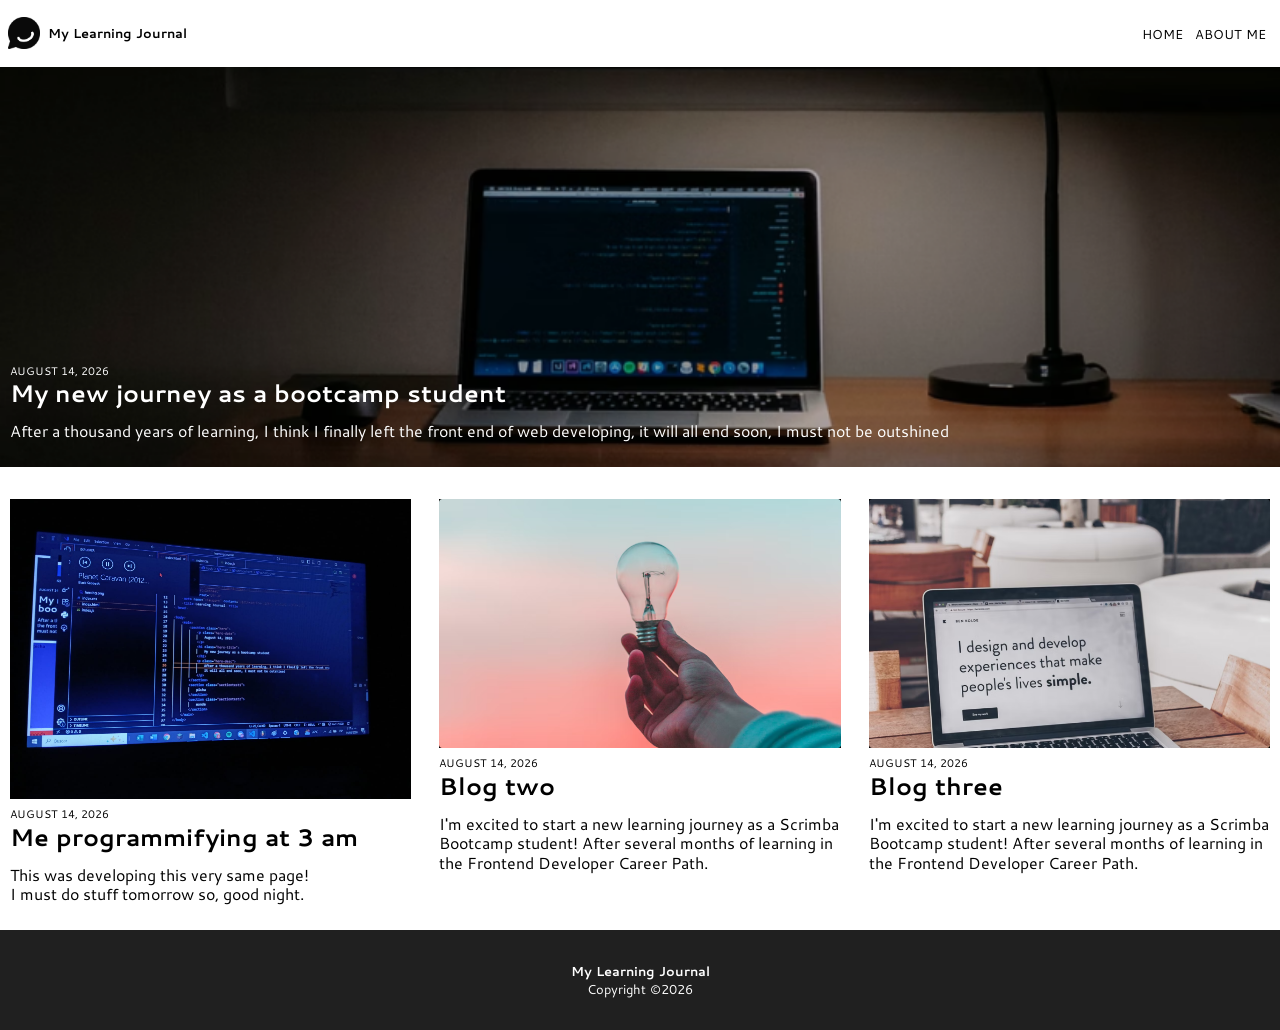
<file: index.html>
<!DOCTYPE html>
<html lang="en">

<head>
    <link rel="stylesheet" href="index.css">
    <link rel="preconnect" href="https://fonts.googleapis.com">
    <link rel="preconnect" href="https://fonts.gstatic.com" crossorigin>
    <link
        href="https://fonts.googleapis.com/css2?family=Cantarell:ital,wght@0,400;0,700;1,400;1,700&family=Smythe&display=swap"
        rel="stylesheet">
    <meta charset="UTF-8">
    <meta name="viewport" content="width=device-width, initial-scale=1.0">
    <title>Learning Journal</title>
</head>

<body>
    <main>
        <nav>

            <div class="nav-section">
                <img src="media/logo.png" alt="app logo" class="logo">
                <p class="logo-text">
                    My Learning Journal
                </p>
            </div>

            <div class="nav-section">
                <button id="homeBtn" data-home="homebtn">
                    home
                </button>
                <button id="aboutBtn" data-about="me">
                    about me
                </button>
            </div>

        </nav>
        <section class="hero">
            <p class="date">
                August 14, 2026
            </p>
            <h1 class="title">
                My new journey as a bootcamp student
            </h1>
            <p class="desc">
                After a thousand years of learning, I think I finally left the front end of web developing,
                it will all end soon, I must not be outshined
            </p>
        </section>
        <div class="grid-container">
            <section class="blog blog-1">
                <img src="media/programiando.jpeg" alt="">
                <p class="date">
                    August 14, 2026
                </p>
                <h2 class="title">
                    Me programmifying at 3 am
                </h2>
                <p class="desc">
                    This was developing this very same page!
                    <br>
                    I must do stuff tomorrow so, good night.
                </p>
            </section>
            <section class="blog blog-2">
                <img src="media/lightbulb.png" alt="">
                <p class="date">
                    August 14, 2026
                </p>
                <h2 class="title">
                    Blog two
                </h2>
                <p class="desc">
                    I'm excited to start a new learning journey as a Scrimba Bootcamp student!
                    After several months of learning in the Frontend Developer Career Path.
                </p>
            </section>
            <section class="blog blog-3">
                <img src="media/Ido.png" alt="">
                <p class="date">
                    August 14, 2026
                </p>
                <h2 class="title">
                    Blog three
                </h2>
                <p class="desc">
                    I'm excited to start a new learning journey as a Scrimba Bootcamp student!
                    After several months of learning in the Frontend Developer Career Path.
                </p>
            </section>

        </div>
        <footer>
            <h3 class="footer-bold">
                My Learning Journal
            </h3>
            <p class="footer-date">
                Copyright ©2026
            </p>
        </footer>

    </main>
</body>
<script src="index.js"></script>
</html>
</file>
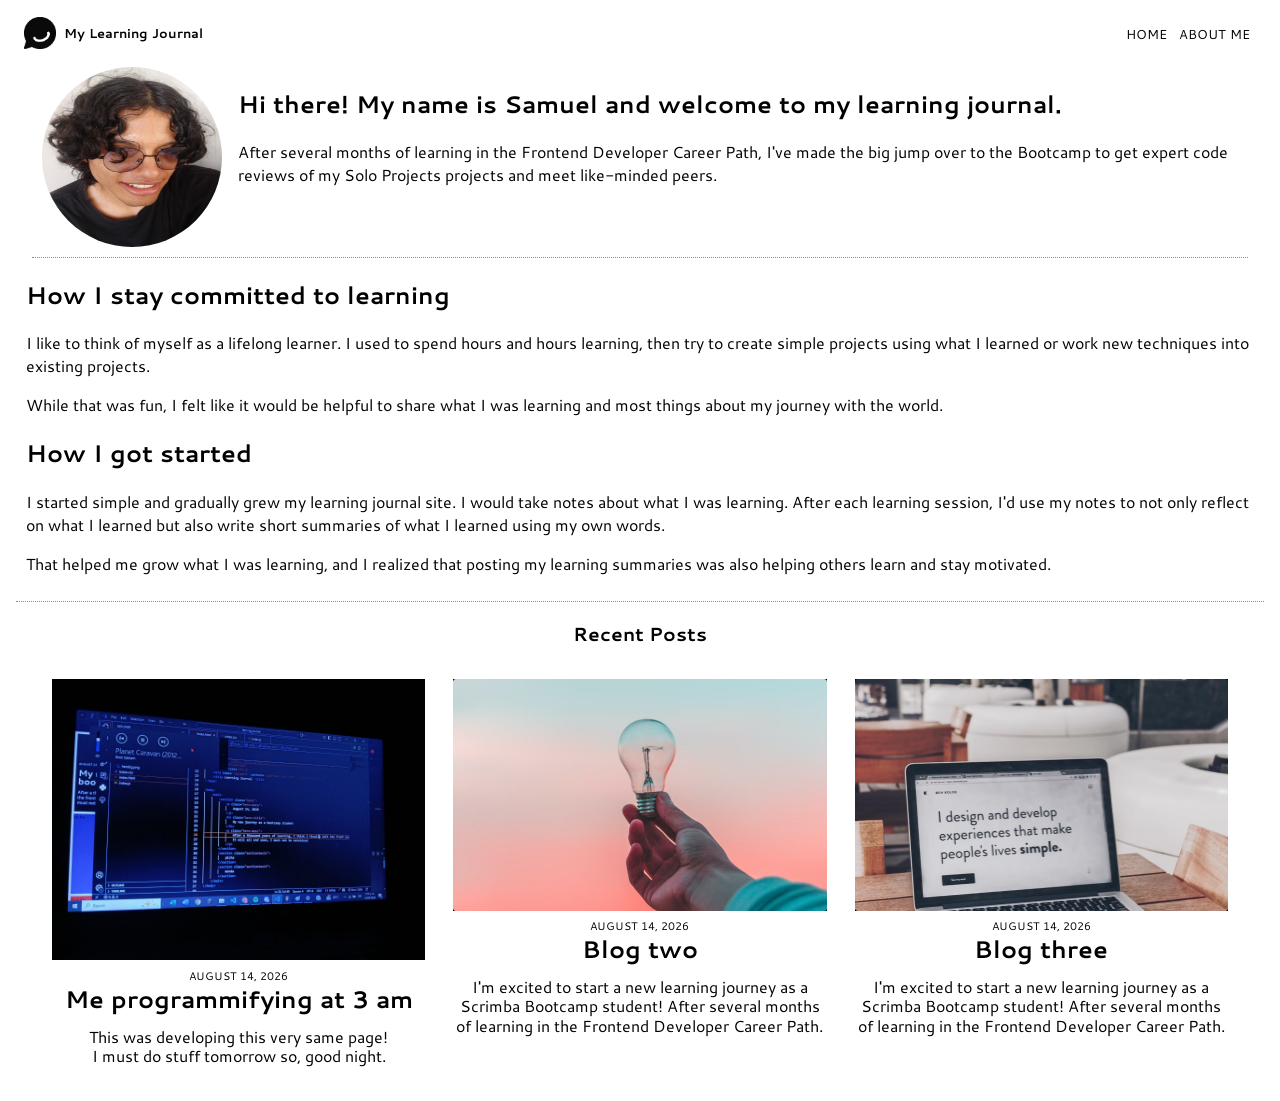
<file: about.html>
<!DOCTYPE html>
<html lang="en">

<head>
    <link rel="stylesheet" href="index.css">
    <link rel="preconnect" href="https://fonts.googleapis.com">
    <link rel="preconnect" href="https://fonts.gstatic.com" crossorigin>
    <link
        href="https://fonts.googleapis.com/css2?family=Cantarell:ital,wght@0,400;0,700;1,400;1,700&family=Smythe&display=swap"
        rel="stylesheet">
    <meta charset="UTF-8">
    <meta name="viewport" content="width=device-width, initial-scale=1.0">
    <title>About Me</title>
</head>

<body>
    <main class="about-main">
        <nav>

            <div class="nav-section">
                <img src="media/logo.png" alt="app logo" class="logo">
                <p class="logo-text">
                    My Learning Journal
                </p>
            </div>

            <div class="nav-section">
                <button id="homeBtn" data-home="homebtn">
                    home
                </button>
                <button id="aboutBtn" data-about="me">
                    about me
                </button>
            </div>

        </nav>
        <section class="profile-info">
            <img class="profile-pic" src="media/yo.jpeg" alt="">
            <div class="profile-text">
                <h1>
                    Hi there! My name is Samuel and welcome to my learning journal.
                </h1>
                <p>
                    After several months of learning in the Frontend Developer Career Path,
                    I've made the big jump over to the Bootcamp to get expert code reviews
                    of my Solo Projects projects and meet like-minded peers.
                </p>
            </div>

        </section>

        <section class="gibberish">
            <div>
                <h2>
                    How I stay committed to learning
                </h2>
                <p>
                    I like to think of myself as a lifelong learner.
                    I used to spend hours and hours learning, then try
                    to create simple projects using what I learned or work new
                    techniques into existing projects.
                </p>
                <p>
                    While that was fun,
                    I felt like it would be helpful to share what I was learning and most things about
                    my journey with the world.
                </p>
            </div>
            <div>
                <h2>
                    How I got started
                </h2>

                <p>
                    I started simple and gradually grew my learning journal site. I would take notes about what I was
                    learning. After each learning session, I'd use my notes to not only reflect on what I learned but
                    also
                    write short summaries of what I learned using my own words.
                </p>

                <p>
                    That helped me grow what I was learning, and I realized that posting my learning summaries was also
                    helping others learn and stay motivated.
                </p>
            </div>
        </section>

        <section class="recent-posts">
            <h3 class="subtitle">
                Recent Posts
            </h3>
            <div class="grid-container">
                <section class="blog blog-1">
                    <img src="media/programiando.jpeg" alt="">
                    <p class="date">
                        August 14, 2026
                    </p>
                    <h2 class="title">
                        Me programmifying at 3 am
                    </h2>
                    <p class="desc">
                        This was developing this very same page!
                        <br>
                        I must do stuff tomorrow so, good night.
                    </p>
                </section>
                <section class="blog blog-2">
                    <img src="media/lightbulb.png" alt="">
                    <p class="date">
                        August 14, 2026
                    </p>
                    <h2 class="title">
                        Blog two
                    </h2>
                    <p class="desc">
                        I'm excited to start a new learning journey as a Scrimba Bootcamp student!
                        After several months of learning in the Frontend Developer Career Path.
                    </p>
                </section>
                <section class="blog blog-3">
                    <img src="media/Ido.png" alt="">
                    <p class="date">
                        August 14, 2026
                    </p>
                    <h2 class="title">
                        Blog three
                    </h2>
                    <p class="desc">
                        I'm excited to start a new learning journey as a Scrimba Bootcamp student!
                        After several months of learning in the Frontend Developer Career Path.
                    </p>
                </section>

            </div>
        </section>
    </main>
</body>
<script src="index.js"></script>
</html>
</file>
<file: index.css>
.smythe-regular {
    font-family: "Smythe", system-ui;
    font-style: normal;
}
body{
    margin: 0;
    
    font-family: "Cantarell", sans-serif;
}
nav{
    padding: 0 .5em;
    display: flex;
    align-items: center;
    justify-content: space-between;
}

nav button{
    font-family: inherit;
    background: none;
    border: none;
    height: 5em;
    text-transform: uppercase;
    cursor: pointer;
    transition: color 0.3s ease;
}

nav button:hover{
    color: rgb(119, 119, 119);
}
nav button:target{
    border-right: cyan 1px solid;
    border-left: cyan 1px solid;
}

.nav-section{
    align-items: inherit;
    display: flex;
}
.logo-text{
    margin-left: 8px;
    font-size: .8rem;
    font-weight: 900;
}

.grid-container {
    margin-top: 2em;
    display: grid;
    grid-gap: .5em;
    grid-template-columns: repeat(auto-fit, minmax(300px, 1fr));

}

.logo{
    width: 2em;
    height: 2em;
}

section{
    padding: 0 10px 10px 10px;
}

.hero {
    display: flex;
    flex-direction: column;
    justify-content: flex-end;
    height: 300px;
    padding-top: 90px;
    background-image: url("media/herobg.png");
    background-size: cover;
    background-position: center;
    object-fit: contain;
    color: white;
}




.date{
    margin: .25em 0;
    text-transform: uppercase;
    font-size: .7rem;
}

.title {
    line-height: 1em;
    margin: 0;
}

.desc {
    line-height: 1.2em;
}

.blog {
    justify-content: center;
}
.blog img{
    width: 100%;
    max-height: 300px;
    margin: 0;
}


footer{
    background-color: #202020;
    color: white;
    text-align: center;
    padding: 2em;
    
}

.footer-bold{
    font-size: .8em;
    margin: 0;
}

.footer-date{
    font-size: .8em;
    font-weight: 100;
    margin: 0;
}

/*Secondary about page*/

.recent-posts{
    text-align: center;
    margin: 0 1em;
    
}

.about-main{
    grid-template-columns: 1fr;
    display: grid;
    margin: 0 1em;
}
.gibberish{
    border-bottom: 1px rgb(141, 141, 141) dotted ;
}

.profile-info{
    margin: 0 1em;
    display: grid;
    grid-template: 10% .6fr / 150px 1fr;
    grid-template-columns: repeat(auto-fit, minmax(300px, 1fr));
    border-bottom: 1px rgb(141, 141, 141) dotted ;
}

.profile-pic{
    margin-right: 1rem;
    border-radius: 50%;
    min-width: 180px;
    height: 180px;
    grid-row: span 2;
    grid-auto-flow: dense;
}

@media (min-width: 500px) {
    .profile-info{
        display: flex;
    }
}
</file>
